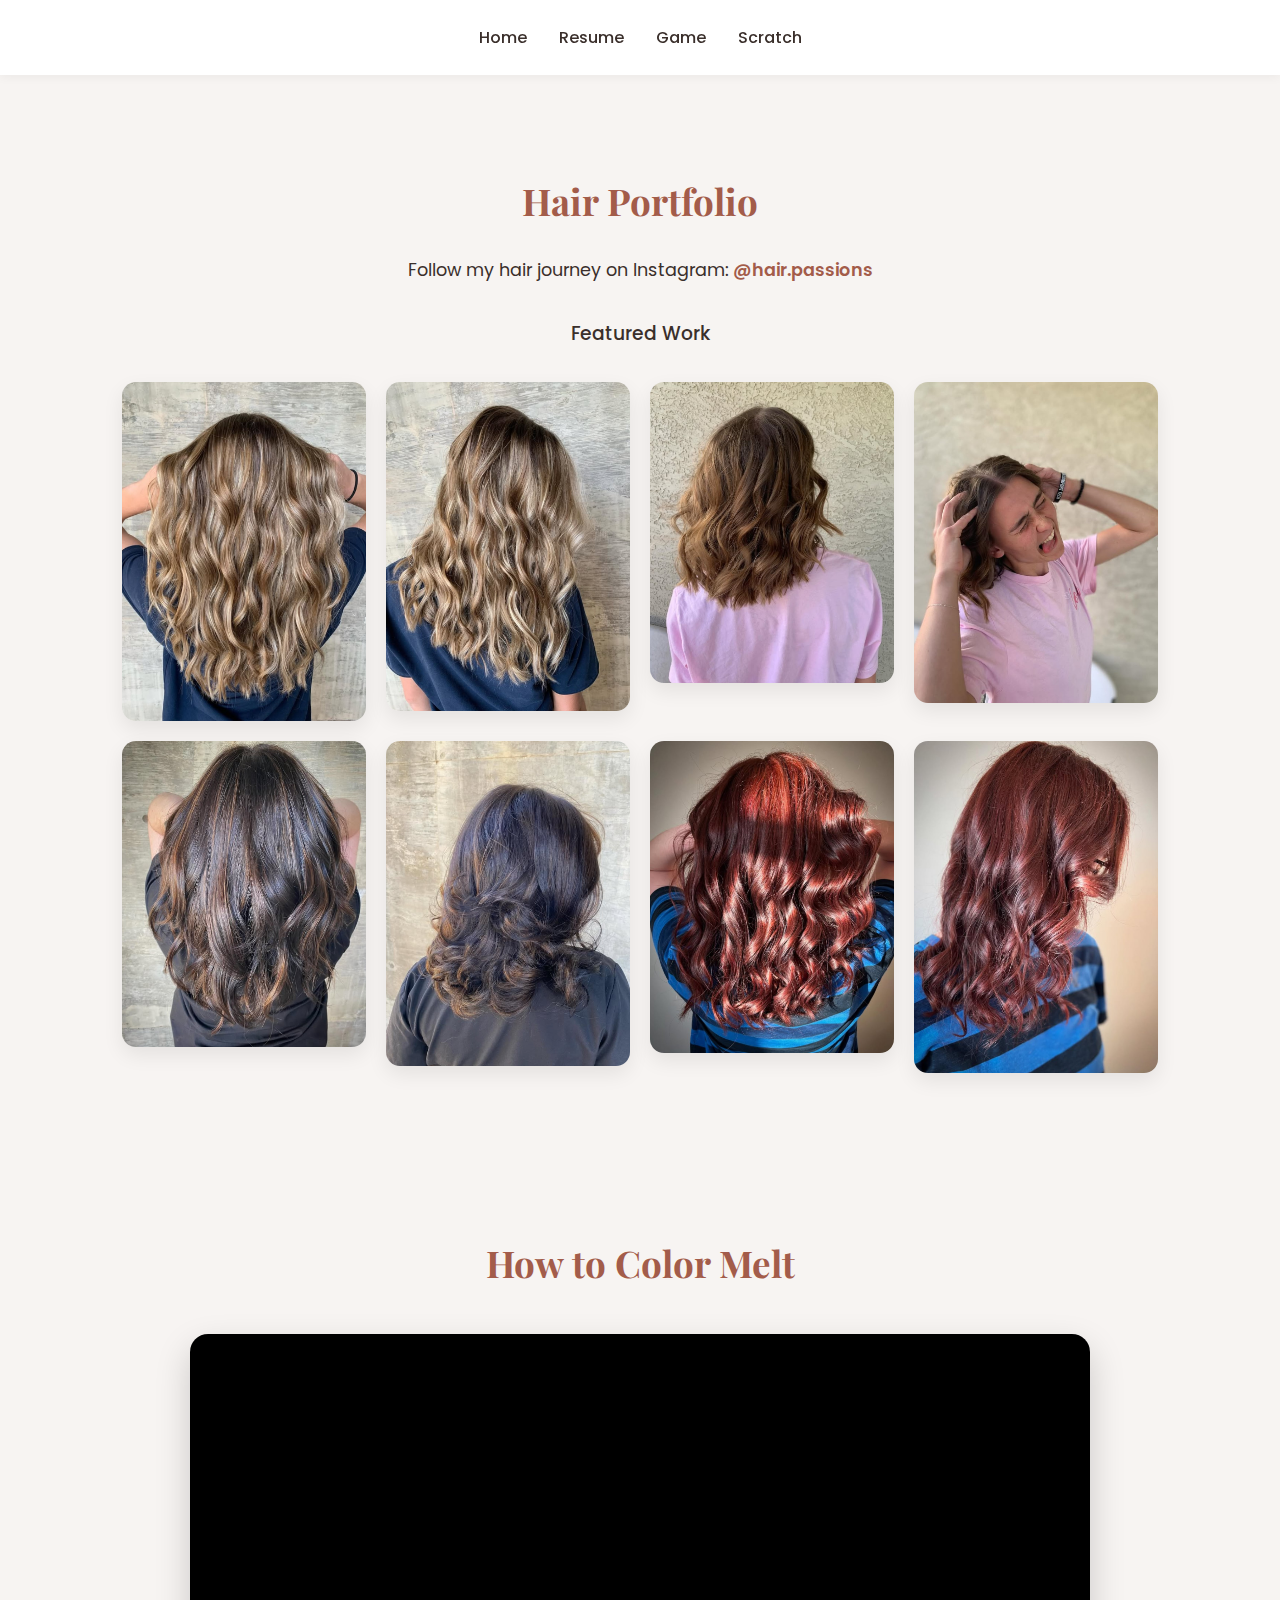
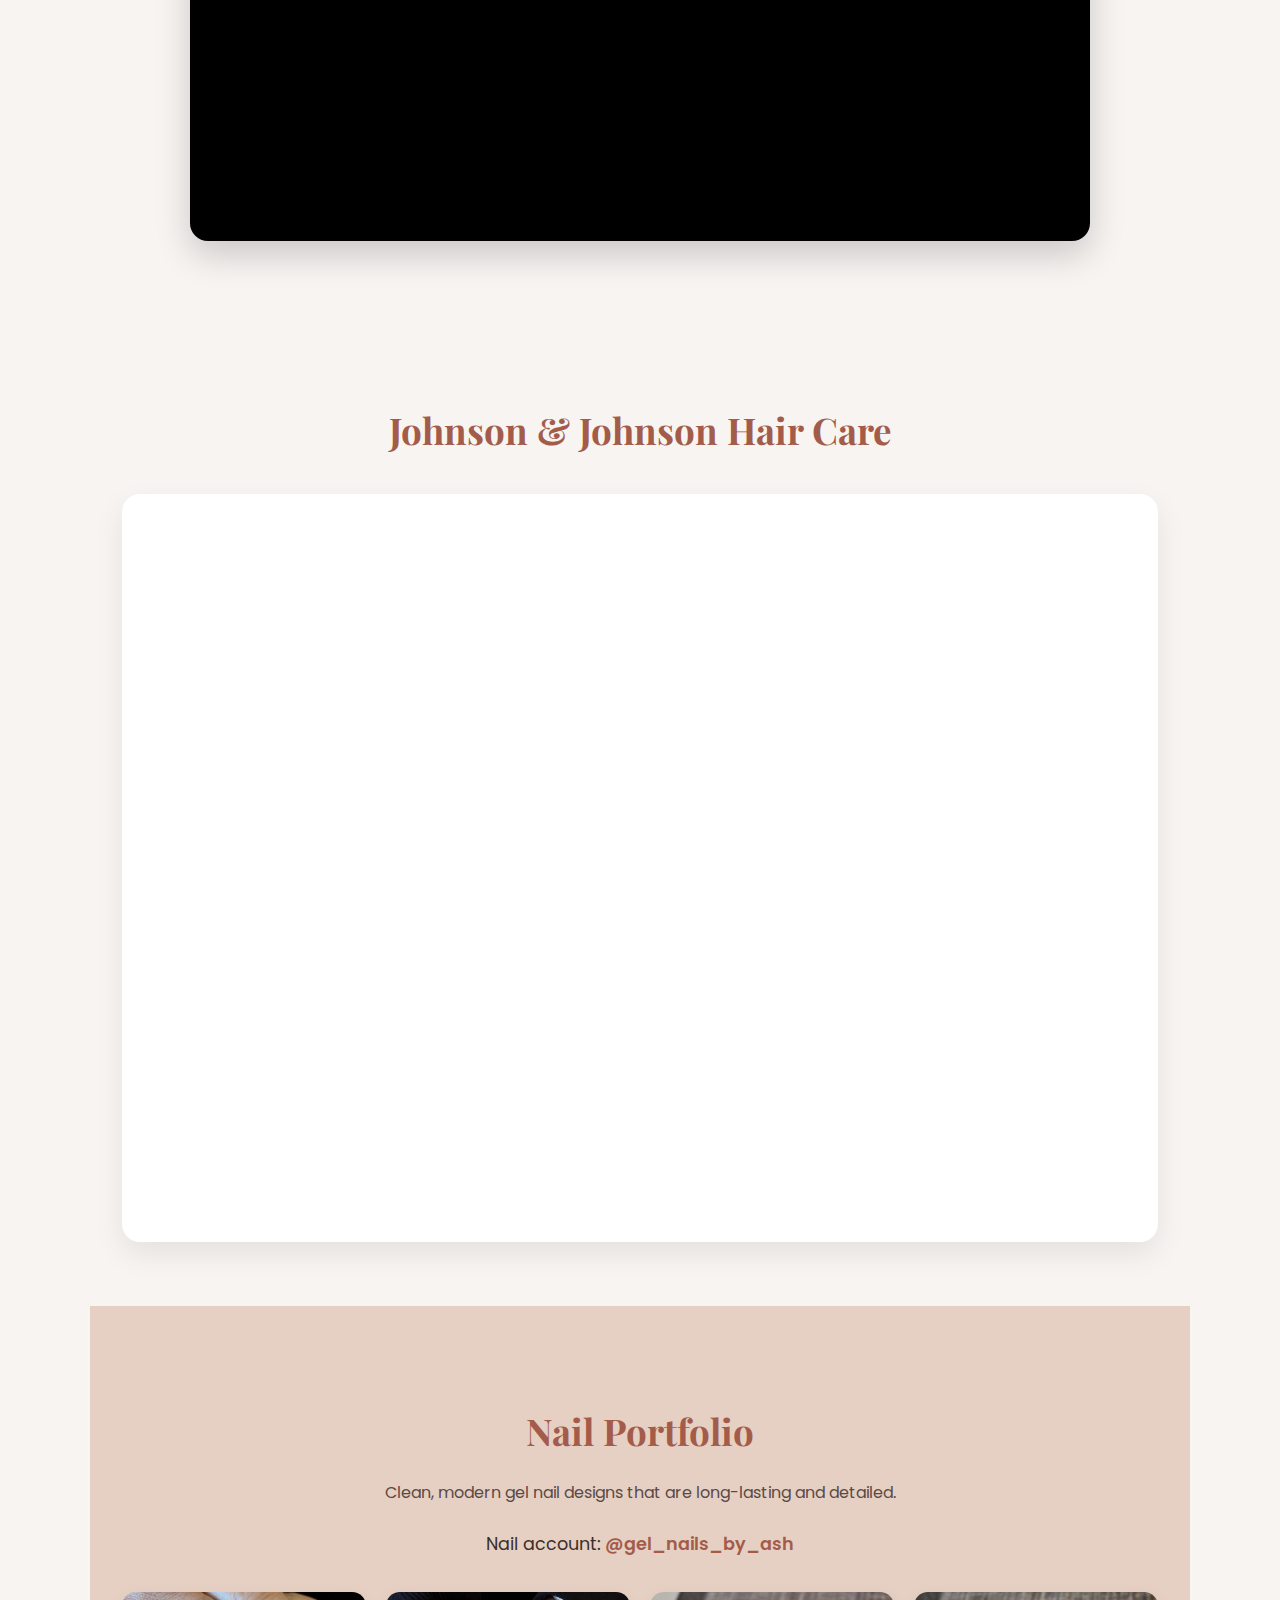
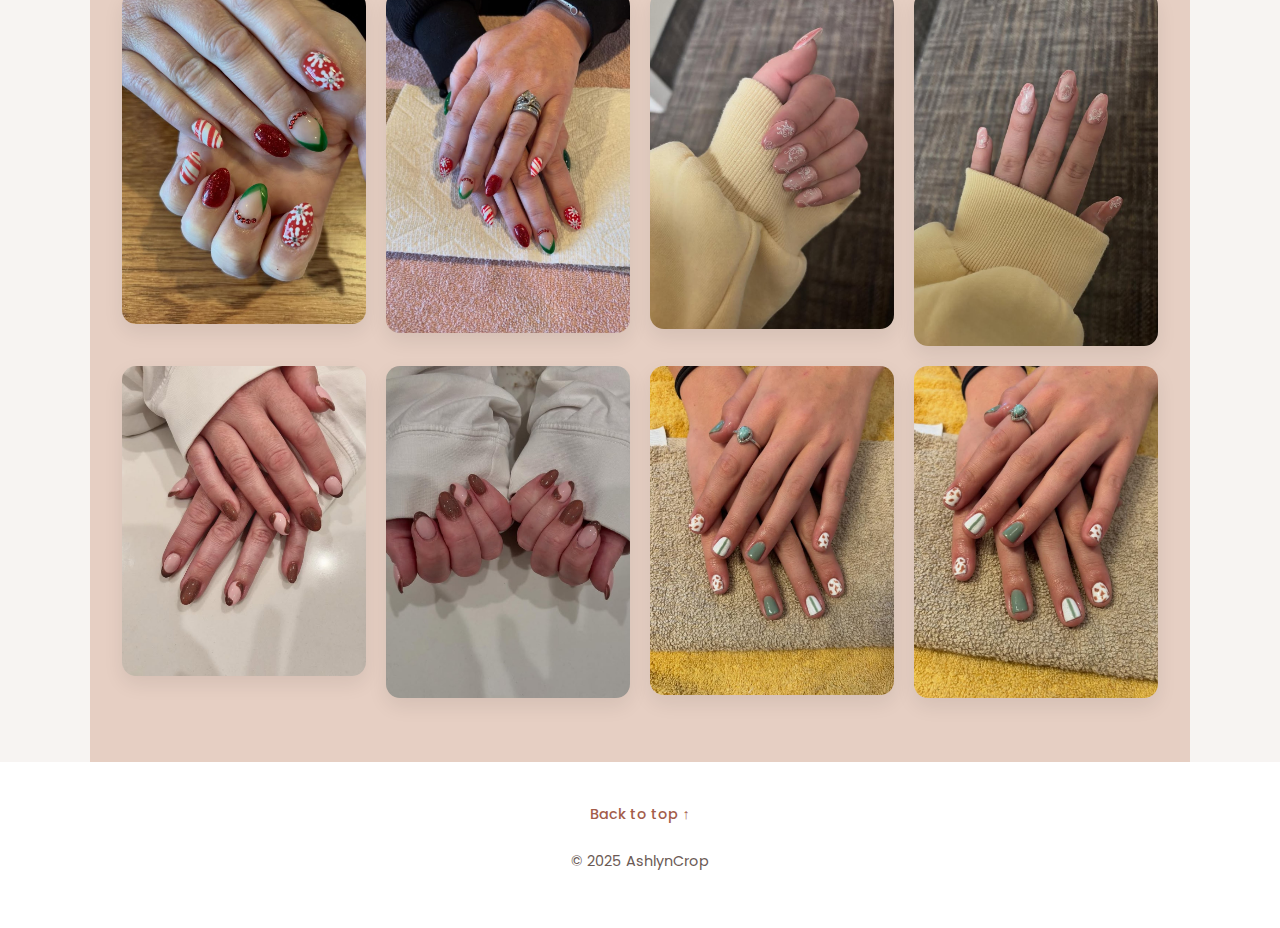
<file: scratch.html>
<!DOCTYPE html>
<html lang="en">
<head>
    <meta charset="UTF-8">
    <meta name="viewport" content="width=device-width, initial-scale=1.0">
    <title>Hair & Nails | Portfolio</title>
    <link rel="preconnect" href="https://fonts.googleapis.com">
    <link rel="preconnect" href="https://fonts.gstatic.com" crossorigin>
    <link href="https://fonts.googleapis.com/css2?family=Playfair+Display:wght@400;600&family=Poppins:wght@300;400;500&display=swap" rel="stylesheet">
    <link rel="stylesheet" href="css/scratchcustom.css">
</head>

<body>

<a id="top"></a>

<!-- NAV -->
<nav class="navbar">
    <a href="index.html">Home</a>
    <a href="resume.html">Resume</a>
    <a href="game.html">Game</a>
    <a href="scratch.html">Scratch</a>
</nav>

<!-- HAIR SECTION -->
<section id="hair-section" class="content-block">
    <h2>Hair Portfolio</h2>

    <p class="instagram">
        Follow my hair journey on Instagram:
        <a href="https://www.instagram.com/hair.passions" target="_blank">@hair.passions</a>
    </p>

    <h3>Featured Work</h3>

    <div class="image-grid">
        <img src="assets/portfolio1.jpg" alt="Hair color" />
        <img src="assets/portfolio2.jpg" alt="Hair color" />
        <img src="assets/portfolio3.jpg" alt="Haircut" />
        <img src="assets/portfolio4.jpg" alt="Haircut" />
        <img src="assets/portfolio5.jpg" alt="Hair color" />
        <img src="assets/portfolio6.jpg" alt="Hair color" />
        <img src="assets/portfolio7.jpg" alt="Hair color" />
        <img src="assets/portfolio8.jpg" alt="Hair color" />
    </div>
</section>


<!--  VIDEO SECTION  -->
<section class="content-block video-section">
    <h2 class="center-heading">How to Color Melt</h2>
    <div class="video-wrapper">
        <iframe
            src="https://www.youtube.com/embed/Rg_Pft5PL34"
            title="YouTube video player"
            allow="accelerometer; autoplay; clipboard-write; encrypted-media; gyroscope; picture-in-picture"
            allowfullscreen>
        </iframe>
    </div>
</section>




<!-- TABLEAU SECTION -->
<section class="content-block">
    <h2 class="center-heading">Johnson & Johnson Hair Care</h2>
    <div class="tableau-wrapper">
        <div class='tableauPlaceholder'
             id='viz1765839835037'
             style='position: relative; width:100%; min-height:700px;'>

            <noscript>
                <a href="#">
                    <img alt="Product List"
                         src="https://public.tableau.com/static/images/Pr/ProductList-JohnsonJohnson-HairCare/ProductList/1_rss.png"
                         style="border:none;" />
                </a>
            </noscript>

            <object class='tableauViz' style='display:none;'>
                <param name='host_url' value='https%3A%2F%2Fpublic.tableau.com%2F' />
                <param name='embed_code_version' value='3' />
                <param name='site_root' value='' />
                <param name='name' value='ProductList-JohnsonJohnson-HairCare/ProductList' />
                <param name='tabs' value='no' />
                <param name='toolbar' value='yes' />
                <param name='animate_transition' value='yes' />
                <param name='display_static_image' value='yes' />
                <param name='display_spinner' value='yes' />
                <param name='display_overlay' value='yes' />
                <param name='display_count' value='yes' />
                <param name='language' value='en-US' />
            </object>
        </div>
    </div>

    <script type='text/javascript'>
        var divElement = document.getElementById('viz1765839835037');
        var vizElement = divElement.getElementsByTagName('object')[0];

        vizElement.style.width = '100%';
        vizElement.style.height = '700px';

        var scriptElement = document.createElement('script');
        scriptElement.src = 'https://public.tableau.com/javascripts/api/viz_v1.js';
        vizElement.parentNode.insertBefore(scriptElement, vizElement);
    </script>
</section>




<!-- NAIL SECTION -->
<section class="content-block nails">
    <h2 class="center-heading">Nail Portfolio</h2>

    <p class="description">Clean, modern gel nail designs that are long-lasting and detailed.</p>

    <p class="instagram">
        Nail account:
        <a href="https://www.instagram.com/gel_nails_by_ash" target="_blank">@gel_nails_by_ash</a>
    </p>

    <div class="image-grid">
        <img src="assets/nails1.jpg" alt="Gel nails" />
        <img src="assets/nails2.jpg" alt="Gel nails" />
        <img src="assets/nails3.jpg" alt="Gel nails" />
        <img src="assets/nails4.jpg" alt="Gel nails" />
        <img src="assets/nails5.jpg" alt="Gel nails" />
        <img src="assets/nails6.jpg" alt="Gel nails" />
        <img src="assets/nails7.jpg" alt="Gel nails" />
        <img src="assets/nails8.jpg" alt="Gel nails" />
    </div>
</section>

<!-- FOOTER -->
<footer class="footer">
    <a href="#top">Back to top ↑</a>
    <p>© 2025 AshlynCrop</p>
</footer>

</body>
</html>
</file>
<file: css/scratchcustom.css>
:root {
    --cream: #f7f4f2;
    --blush: #e6cfc3;
    --taupe: #c4b2aa;
    --espresso: #3a2f2b;
    --rose: #a35c4a;
}

* {
    box-sizing: border-box;
}

body {
    margin: 0;
    background-color: var(--cream);
    color: var(--espresso);
    font-family: 'Poppins', sans-serif;
    line-height: 1.7;
}

/* NAV */
.navbar {
    display: flex;
    justify-content: center;
    gap: 2rem;
    padding: 1.5rem;
    background-color: white;
    position: sticky;
    top: 0;
    z-index: 10;
    box-shadow: 0 2px 10px rgba(0,0,0,0.05);
}

.navbar a {
    text-decoration: none;
    color: var(--espresso);
    font-weight: 500;
}

.navbar a:hover {
    color: var(--rose);
}

/*  SECTIONS  */
.content-block {
    max-width: 1100px;
    margin: auto;
    padding: 4rem 2rem;
}

.content-block h2 {
    font-family: 'Playfair Display', serif;
    font-size: 2.3rem;
    color: var(--rose);
    margin-bottom: 0.5rem;
}

.content-block h3 {
    font-weight: 500;
    margin-top: 2rem;
}

.description {
    max-width: 700px;
    margin: 1rem auto 1.5rem;
    color: #5a4a45;
    text-align: center;
}


/* INSTAGRAM LINKS */
.instagram {
    margin: 1.5rem 0;
    font-size: 1.1rem;
}

.instagram a {
    color: var(--rose);
    font-weight: 600;
    text-decoration: none;
}

.instagram a:hover {
    text-decoration: underline;
}

/* IMAGE GRID */
.image-grid {
    display: grid;
    grid-template-columns: repeat(auto-fit, minmax(220px, 1fr));
    gap: 1.25rem;
    margin-top: 2rem;
}

.image-grid img {
    width: 100%;
    border-radius: 14px;
    object-fit: cover;
    box-shadow: 0 8px 20px rgba(0,0,0,0.08);
    transition: transform 0.3s ease, box-shadow 0.3s ease;
}

.image-grid img:hover {
    transform: translateY(-4px);
    box-shadow: 0 12px 30px rgba(0,0,0,0.12);
}


/*  VIDEO SECTION  */

.video-section {
    text-align: center;
}

.center-heading {
    text-align: center;
}


.video-wrapper {
    max-width: 900px;
    margin: 2.5rem auto 0;
    aspect-ratio: 16 / 9;
    background: #000;
    border-radius: 18px;
    overflow: hidden;
    box-shadow: 0 14px 35px rgba(0, 0, 0, 0.18);
}

.video-wrapper iframe {
    width: 100%;
    height: 100%;
    border: none;
}



/* TABLEAU SECTION */
.tableau-wrapper {
    background: #ffffff;
    padding: 1.5rem;
    border-radius: 18px;
    box-shadow: 0 12px 30px rgba(0,0,0,0.08);
    margin-top: 2rem;
}

.center-heading {
    text-align: center;
}

.tableauPlaceholder {
    overflow: hidden;
}


/* NAIL SECTION */
.nails {
    background-color: var(--blush);
}

/* FOOTER */
.footer {
    text-align: center;
    padding: 2.5rem 1rem;
    background-color: white;
    font-size: 0.9rem;
    color: #6b5a55;
}

.footer a {
    display: inline-block;
    margin-bottom: 0.5rem;
    color: var(--rose);
    text-decoration: none;
    font-weight: 500;
}

.footer a:hover {
    text-decoration: underline;
}

h2,h3,h4,h5,h6,p {
    text-align: center
}
</file>
